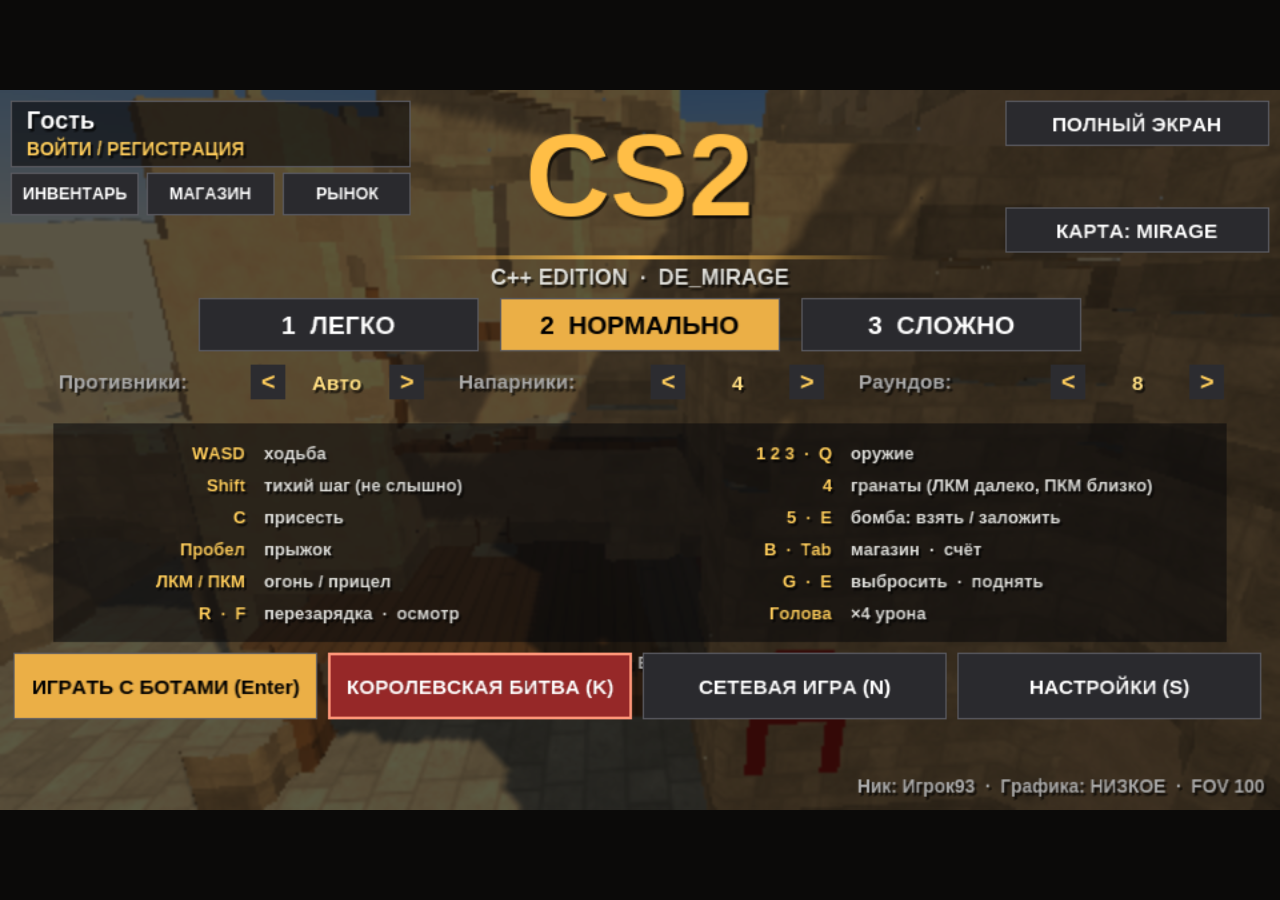
<file: cs2/index.html>
<!doctype html>
<html lang="ru">
<head>
<meta charset="utf-8">
<meta name="viewport" content="width=device-width, initial-scale=1">
<meta name="robots" content="noindex">
<meta http-equiv="refresh" content="0; url=cpp/">
<title>CS2 — переходим на новую версию</title>
<!--
  Версия на Python временно закрыта: эта страница сразу отправляет на версию на C++ (cs2/cpp/).
  Вернуть Python-версию: восстановить прежний cs2/index.html из истории git (game.py лежит на месте).
-->
<script>location.replace("cpp/" + location.search + location.hash);</script>
<style>
  html, body { margin: 0; height: 100%; background: #0b0a09; color: #e8e4dc; font: 600 18px Arial, sans-serif; }
  main { min-height: 100%; display: flex; flex-direction: column; align-items: center; justify-content: center; gap: 14px;
         padding: 24px; box-sizing: border-box; text-align: center; }
  h1 { margin: 0; color: #ffbe46; font-size: 26px; }
  a { color: #ffbe46; }
</style>
</head>
<body>
<main>
  <h1>Классическая версия временно недоступна</h1>
  <p>Переходим на новую версию игры…</p>
  <p><a href="cpp/">Открыть CS2 (новая версия)</a></p>
</main>
</body>
</html>
</file>
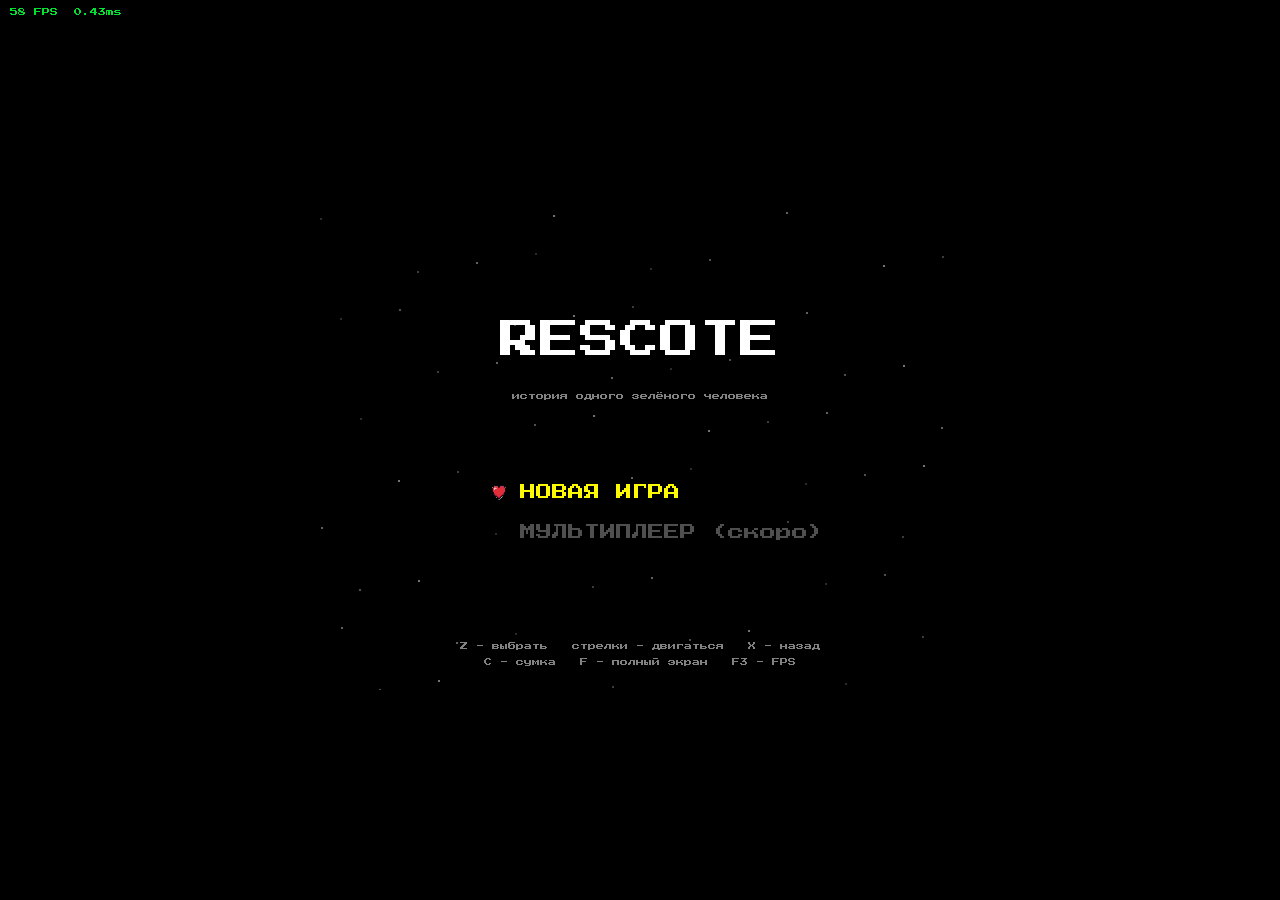
<file: rescote/index.html>
<!doctype html>
<html lang="ru">
<head>
  <meta charset="utf-8">
  <meta name="viewport" content="width=device-width, initial-scale=1">
  <title>Rescote</title>
  <meta name="description" content="Rescote — 2D RPG про зелёного человека с планеты Арескул.">
  <meta name="theme-color" content="#000000">
  <style>
    html, body { margin: 0; padding: 0; width: 100%; height: 100%; overflow: hidden; background: #000; }
    canvas { display: block; width: 100%; height: 100%; outline: none; image-rendering: pixelated; }
  </style>
</head>
<body>
  <canvas id="glcanvas" tabindex="1"></canvas>
  <script src="mq_js_bundle.js?v=0c18ba5586"></script>
  <script>
    load("oskolki.wasm?v=0c18ba5586");
    document.getElementById("glcanvas").focus();
  </script>
</body>
</html>
</file>
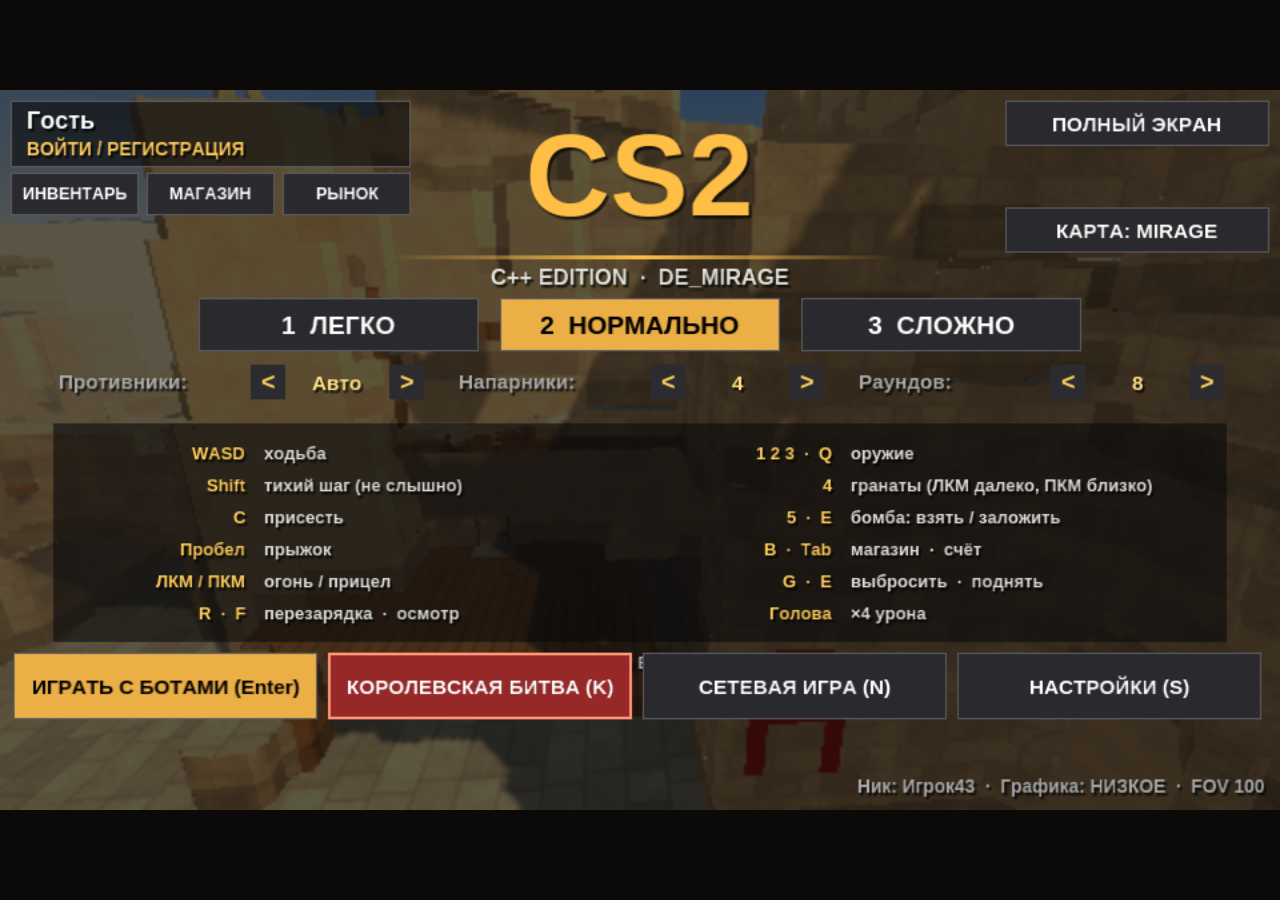
<file: cs2/cpp/index.html>
<!doctype html>
<html lang="ru">
<head>
<meta charset="utf-8">
<meta http-equiv="Cache-Control" content="no-cache, must-revalidate">
<meta name="viewport" content="width=device-width, initial-scale=1, maximum-scale=1, user-scalable=no, viewport-fit=cover">
<link rel="preload" href="fonts/exo2-cyr.woff2" as="font" type="font/woff2" crossorigin>
<link rel="preload" href="fonts/exo2-lat.woff2" as="font" type="font/woff2" crossorigin>
<style>
  /* Exo 2 (SIL Open Font License) — лежит рядом с игрой: работает без интернета и без Google */
  @font-face { font-family: 'Exo 2'; font-style: normal; font-weight: 100 900; font-display: swap; src: url(fonts/exo2-cyr.woff2) format('woff2');
               unicode-range: U+0301, U+0400-045F, U+0490-0491, U+04B0-04B1, U+2116; }
  @font-face { font-family: 'Exo 2'; font-style: normal; font-weight: 100 900; font-display: swap; src: url(fonts/exo2-latx.woff2) format('woff2');
               unicode-range: U+0100-02BA, U+02BD-02C5, U+02C7-02CC, U+02CE-02D7, U+02DD-02FF, U+1E00-1E9F, U+20A0-20AB, U+20AD-20C4, U+2113, U+2C60-2C7F, U+A720-A7FF; }
  @font-face { font-family: 'Exo 2'; font-style: normal; font-weight: 100 900; font-display: swap; src: url(fonts/exo2-lat.woff2) format('woff2');
               unicode-range: U+0000-00FF, U+0131, U+0152-0153, U+02BB-02BC, U+02C6, U+02DA, U+02DC, U+0304, U+0308, U+0329, U+2000-206F, U+20AC, U+2122, U+2191, U+2193, U+2212, U+2215, U+FEFF, U+FFFD; }
</style>
<title>CS2: C++ Edition — de_mirage</title>
<style>
  html, body { margin: 0; height: 100%; background: #0b0a09; overflow: hidden; }
  #stage { position: fixed; inset: 0; display: flex; align-items: center; justify-content: center; background: #0b0a09; }
  #canvas { display: block; background: #12100e; outline: none; image-rendering: auto; touch-action: none;
            -webkit-user-select: none; user-select: none; -webkit-touch-callout: none; -webkit-tap-highlight-color: transparent; }
  html, body { overscroll-behavior: none; touch-action: none; }
  #rotate { display: none; position: fixed; inset: 0; z-index: 3; align-items: center; justify-content: center; flex-direction: column;
            background: #12100e; color: #ffbe46; font: 700 26px Arial, sans-serif; text-align: center; padding: 24px; }
  #rotate small { color: #aaa; font: 600 16px Arial, sans-serif; margin-top: 10px; }
  @media (orientation: portrait) and (pointer: coarse) { #rotate { display: flex; } }
  #boot { position: fixed; inset: 0; display: flex; flex-direction: column; align-items: center; justify-content: center;
          color: #ffbe46; font: 700 64px Arial, sans-serif; background: #12100e; z-index: 2; }
  #boot small { color: #aaa; font: 600 18px Arial, sans-serif; margin-top: 14px; }
  #boot .bar { width: 320px; height: 10px; background: #333; margin-top: 18px; }
  #boot .bar i { display: block; height: 100%; width: 0; background: #ffbe46; transition: width .2s; }
</style>
</head>
<body>
<div id="stage"><canvas id="canvas" tabindex="0" oncontextmenu="event.preventDefault()"></canvas></div>
<div id="rotate">Поверните телефон горизонтально<small>Игра работает в альбомном режиме</small></div>
<div id="boot">CS2<small id="bootmsg">C++ Edition · загрузка...</small><div class="bar"><i id="bootbar"></i></div></div>
<script>
var Module = {
  // каждая сборка — свой номер: браузер не возьмёт старые cs2.js / cs2.wasm из кэша
  locateFile: function(p){ return p + "?v=1792605627"; },
  canvas: document.getElementById('canvas'),
  setStatus: function(t){
    var m = /\((\d+(\.\d+)?)\/(\d+)\)/.exec(t || '');
    if (m) document.getElementById('bootbar').style.width = (100 * m[1] / m[3]) + '%';
  },
  print: function(t){ console.log(t); },
  printErr: function(t){ console.warn(t); },
  onRuntimeInitialized: function(){ document.getElementById('boot').style.display = 'none'; }
};
// холст по размеру окна (16:9, без искажений)
function cs2Fit(){
  var c = document.getElementById('canvas');
  var fit = !globalThis.cs2 || cs2.fit !== false;
  var W = innerWidth, H = innerHeight, k = Math.min(W / 960, H / 540);
  if (!fit) k = Math.min(1, k);
  c.style.width = Math.floor(960 * k) + 'px';
  c.style.height = Math.floor(540 * k) + 'px';
}
addEventListener('resize', cs2Fit);
cs2Fit();
</script>
<script async src="cs2.js?v=1792605627"></script>
</body>
</html>
</file>
